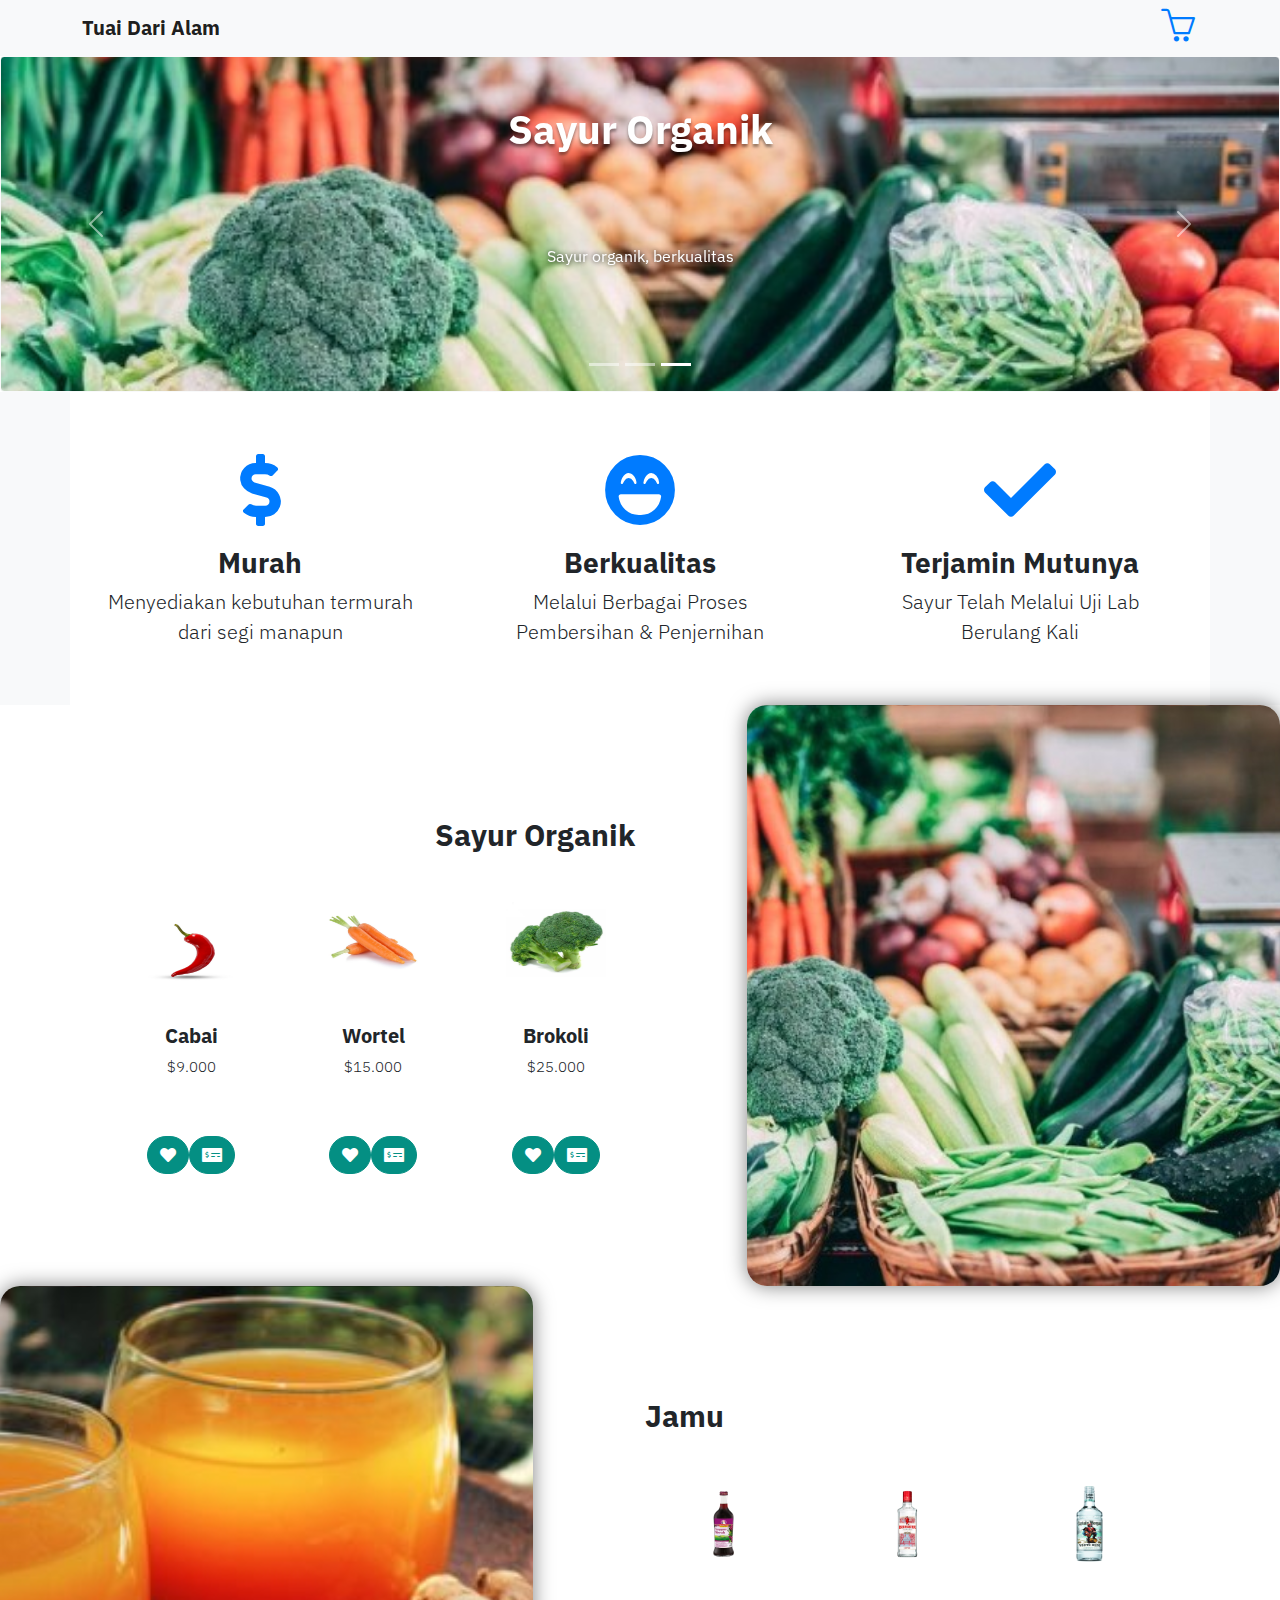
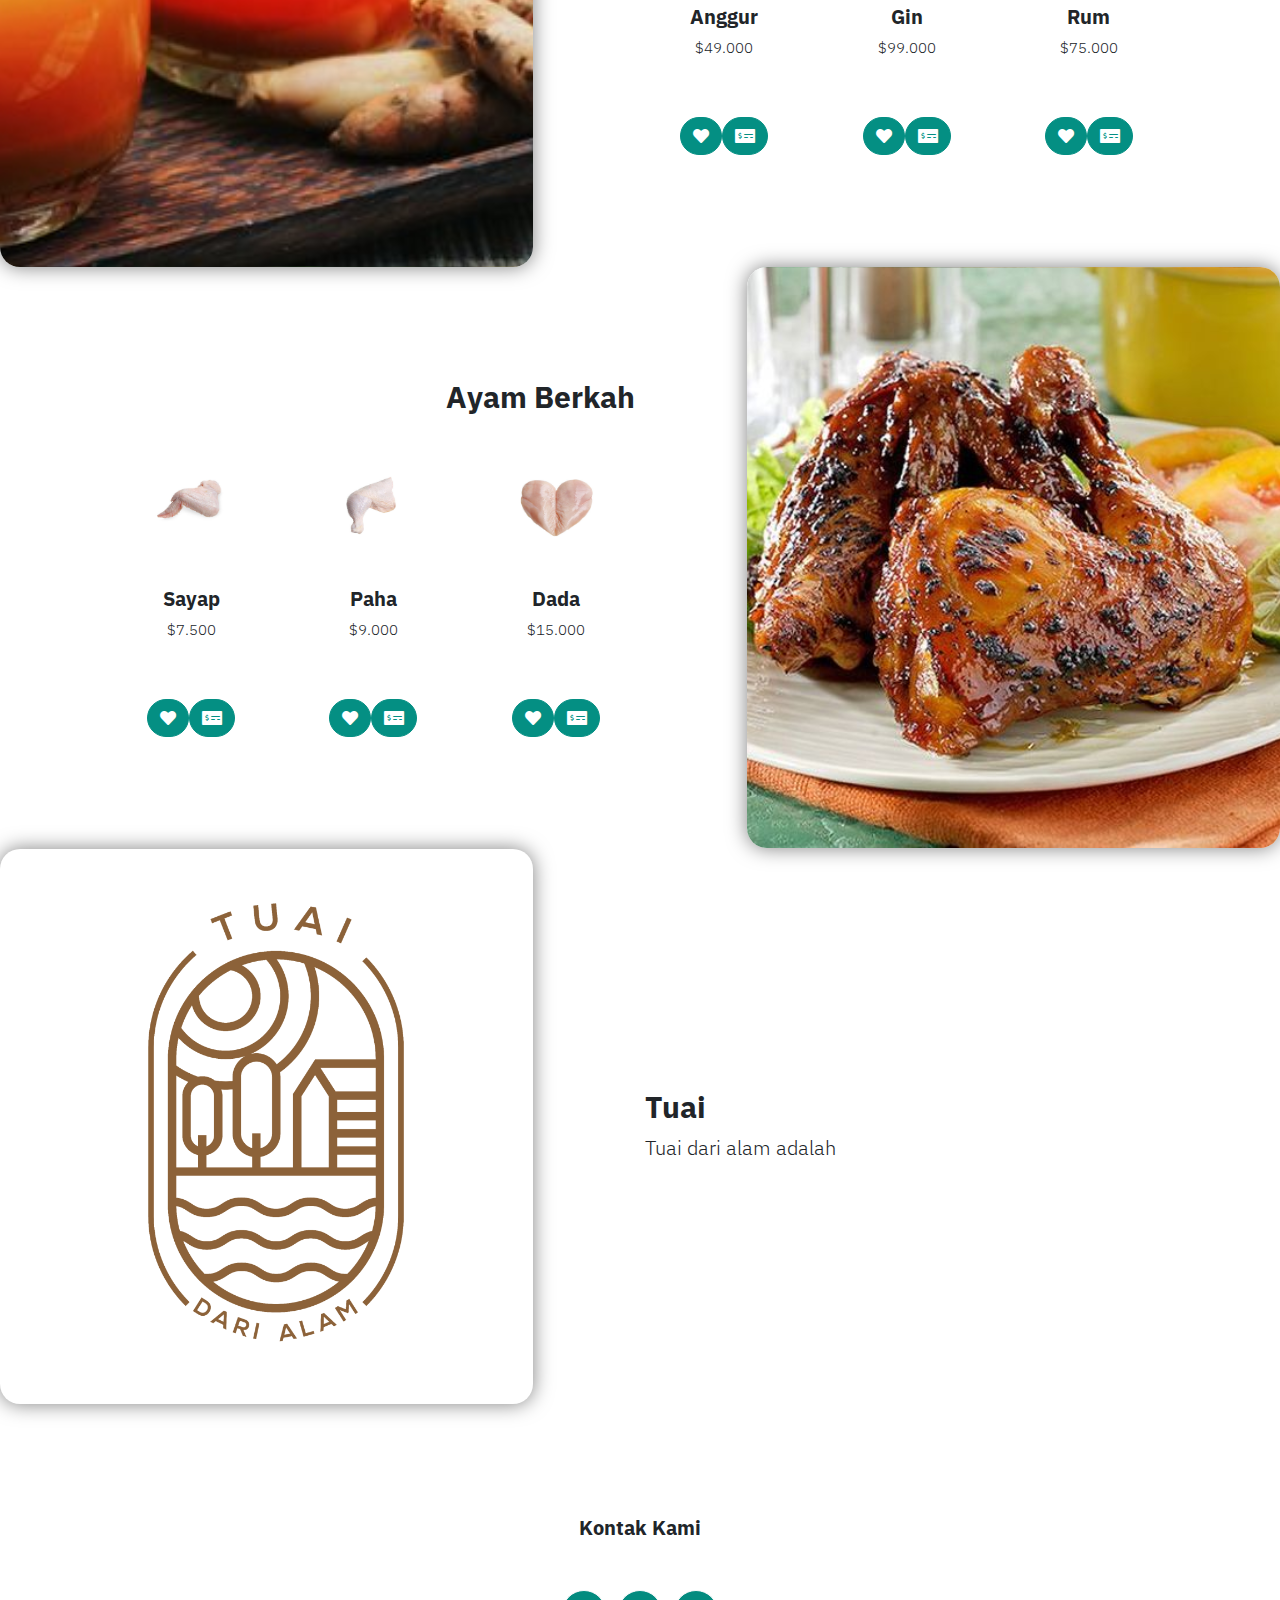
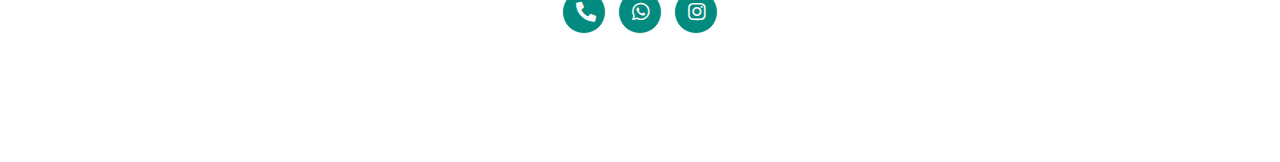
<file: Github/index.html>
<!DOCTYPE html>
<html style="background: #ffffff;">

<head>
    <meta charset="utf-8">
    <meta name="viewport" content="width=device-width, initial-scale=1.0, shrink-to-fit=no">
    <title>Home - Brand</title>
    <link rel="stylesheet" href="assets/bootstrap/css/bootstrap.min.css">
    <link rel="stylesheet" href="https://fonts.googleapis.com/css?family=Lato:300,400,700,300italic,400italic,700italic">
    <link rel="stylesheet" href="https://fonts.googleapis.com/css?family=IBM+Plex+Sans&amp;display=swap">
    <link rel="stylesheet" href="assets/fonts/fontawesome-all.min.css">
    <link rel="stylesheet" href="assets/fonts/simple-line-icons.min.css">
    <link rel="stylesheet" href="assets/css/best-carousel-slide.css">
    <link rel="stylesheet" href="assets/css/Contact-Form-Clean.css">
    <link rel="stylesheet" href="https://cdnjs.cloudflare.com/ajax/libs/animate.css/3.5.2/animate.min.css">
</head>

<body>
    <nav class="navbar navbar-light navbar-expand bg-light navigation-clean">
        <div class="container"><a class="navbar-brand" href="#" style="font-family: 'IBM Plex Sans', sans-serif;font-weight: bold;">Tuai Dari Alam</a><button data-bs-toggle="collapse" class="navbar-toggler" data-bs-target="#navcol-1"></button>
            <div class="collapse navbar-collapse" id="navcol-1"></div><a href="keranjang.html" style="width: 40px;height: 40px;color: rgba(0,123,255,0);text-align: center;"><i class="icon-basket m-auto text-primary" data-bss-hover-animate="pulse" style="width: 34px;height: 34px;font-size: 34px;text-align: justify;"></i></a>
        </div>
    </nav>
    <section class="text-center bg-light features-icons" style="padding: 0px 0px;background: rgb(255,255,255);">
        <section id="carousel">
            <div class="carousel slide" data-bs-ride="carousel" id="carousel-1" style="background: #ffffff;">
                <div class="carousel-inner">
                    <div class="carousel-item">
                        <div class="bg-light border rounded border-light pulse animated hero-nature carousel-hero jumbotron py-5 px-4"><h1 class="hero-title">Sayur Organik</h1><h1 class="hero-title">ㅤ</h1><p class="hero-subtitle" style="text-shadow: 0px 0px 5px rgb(0,0,0);">Melalui Proses Yang Ketat</p><p>ㅤ</p></div>
                    </div>
                    <div class="carousel-item">
                        <div class="bg-light border rounded border-light pulse animated hero-photography carousel-hero jumbotron py-5 px-4"><h1 class="hero-title">Sayur Organik</h1>
<h1 class="hero-title">ㅤ</h1><p class="hero-subtitle" style="text-shadow: 0px 0px 5px rgb(0,0,0);">Menjadikan Produk Kami Yang Terbaik</p><p>ㅤ</p></div>
                    </div>
                    <div class="carousel-item active">
                        <div class="bg-light border rounded border-light pulse animated hero-technology carousel-hero jumbotron py-5 px-4" style="font-family: 'IBM Plex Sans', sans-serif;">
                            <h1 class="hero-title" style="font-family: 'IBM Plex Sans', sans-serif;">Sayur Organik</h1>
                            <h1 class="hero-title">ㅤ</h1><p class="hero-subtitle" style="text-shadow: 0px 0px 5px rgb(0,0,0);">Sayur organik, berkualitas</p><p>ㅤ</p>
                        </div>
                    </div>
                </div>
                <div><a class="carousel-control-prev" href="#carousel-1" role="button" data-bs-slide="prev"><span class="carousel-control-prev-icon"></span><span class="visually-hidden">Previous</span></a><a class="carousel-control-next" href="#carousel-1" role="button" data-bs-slide="next"><span class="carousel-control-next-icon"></span><span class="visually-hidden">Next</span></a></div>
                <ol class="carousel-indicators">
                    <li data-bs-target="#carousel-1" data-bs-slide-to="0"></li>
                    <li data-bs-target="#carousel-1" data-bs-slide-to="1"></li>
                    <li data-bs-target="#carousel-1" data-bs-slide-to="2" class="active"></li>
                </ol>
            </div>
        </section>
        <div class="container" style="background: #ffffff;">
            <div class="row" style="font-family: 'IBM Plex Sans', sans-serif;background: #ffffff;">
                <div class="col-lg-4">
                    <div class="mx-auto features-icons-item mb-5 mb-lg-0 mb-lg-3">
                        <h3 style="font-family: 'IBM Plex Sans', sans-serif;">ㅤ</h3>
                        <div class="d-flex features-icons-icon"><i class="fas fa-dollar-sign m-auto text-primary" data-bss-hover-animate="pulse"></i></div>
                        <h3 style="font-family: 'IBM Plex Sans', sans-serif;">Murah</h3>
                        <p class="lead mb-0">Menyediakan kebutuhan termurah dari segi manapun</p>
                    </div>
                    <h3 style="font-family: 'IBM Plex Sans', sans-serif;">ㅤ</h3>
                </div>
                <div class="col-lg-4">
                    <div class="mx-auto features-icons-item mb-5 mb-lg-0 mb-lg-3">
                        <h3 style="font-family: 'IBM Plex Sans', sans-serif;">ㅤ</h3>
                        <div class="d-flex features-icons-icon"><i class="fas fa-laugh-beam m-auto text-primary" data-bss-hover-animate="pulse"></i></div>
                        <h3 style="font-family: 'IBM Plex Sans', sans-serif;">Berkualitas</h3>
                        <p class="lead mb-0">Melalui Berbagai Proses Pembersihan &amp; Penjernihan</p>
                    </div>
                    <h3 style="font-family: 'IBM Plex Sans', sans-serif;">ㅤ</h3>
                </div>
                <div class="col-lg-4">
                    <div class="mx-auto features-icons-item mb-5 mb-lg-0 mb-lg-3">
                        <h3 style="font-family: 'IBM Plex Sans', sans-serif;">ㅤ</h3>
                        <div class="d-flex features-icons-icon"><i class="fas fa-check m-auto text-primary" data-bss-hover-animate="pulse"></i></div>
                        <h3 style="font-family: 'IBM Plex Sans', sans-serif;">Terjamin Mutunya</h3>
                        <p class="lead mb-0">Sayur Telah Melalui Uji Lab Berulang Kali</p>
                    </div>
                    <h3 style="font-family: 'IBM Plex Sans', sans-serif;">ㅤ</h3>
                </div>
            </div>
        </div>
    </section>
    <section class="showcase">
        <div class="container-fluid p-0">
            <div class="row g-0">
                <div class="col-lg-5 text-white order-lg-2 showcase-img" style="background: url(&quot;assets/img/Sayur/Sayur%20Organik.jpg&quot;) center / cover;border-top-left-radius: 20px;box-shadow: 0px 0px 20px rgba(0,0,0,0.5);border-bottom-right-radius: 20px;border-bottom-left-radius: 20px;border-top-right-radius: 20px;"><span></span></div>
                <div class="col-lg-7 text-center my-auto order-lg-1 showcase-text" style="font-family: 'IBM Plex Sans', sans-serif;background: #ffffff;">
                    <h3 style="font-family: 'IBM Plex Sans', sans-serif;font-size: 30px;text-align: right;">Sayur Organik</h3>
                    <div class="row" style="font-family: 'IBM Plex Sans', sans-serif;">
                        <div class="col-lg-4">
                            <div class="mx-auto features-icons-item mb-5 mb-lg-0 mb-lg-3">
                                <h3>ㅤ</h3><img src="assets/img/Sayur/Chili.jpg" style="width: 100px;height: 80px;">
                                <h3>ㅤ</h3>
                                <h3 style="font-size: 20px;text-align: center;font-family: 'IBM Plex Sans', sans-serif;">Cabai</h3>
                                <p class="lead mb-0" style="font-size: 15px;text-align: center;">$9.000</p>
                            </div>
                            <h3 style="font-family: 'IBM Plex Sans', sans-serif;">ㅤ</h3><button class="btn btn-primary" type="button" style="border-radius: 20px;"><i class="fas fa-heart"></i></button><a class="btn btn-primary" role="button" style="border-radius: 20px;" href="keranjang.html"><i class="fas fa-money-check-alt"></i></a>
                        </div>
                        <div class="col-lg-4">
                            <div class="mx-auto features-icons-item mb-5 mb-lg-0 mb-lg-3">
                                <h3>ㅤ</h3><img src="assets/img/Sayur/Carrot.jpg" style="width: 100px;height: 80px;">
                                <h3>ㅤ</h3>
                                <h3 style="font-size: 20px;text-align: center;font-family: 'IBM Plex Sans', sans-serif;">Wortel</h3>
                                <p class="lead mb-0" style="font-size: 15px;text-align: center;">$15.000</p>
                            </div>
                            <h3 style="font-family: 'IBM Plex Sans', sans-serif;">ㅤ</h3><button class="btn btn-primary" type="button" style="border-radius: 20px;"><i class="fas fa-heart"></i></button><a class="btn btn-primary" role="button" style="border-radius: 20px;" href="keranjang.html"><i class="fas fa-money-check-alt"></i></a>
                        </div>
                        <div class="col-lg-4">
                            <div class="mx-auto features-icons-item mb-5 mb-lg-0 mb-lg-3">
                                <h3>ㅤ</h3><img src="assets/img/Sayur/Broccoli.webp" style="width: 100px;height: 80px;">
                                <h3>ㅤ</h3>
                                <h3 style="font-size: 20px;text-align: center;font-family: 'IBM Plex Sans', sans-serif;">Brokoli</h3>
                                <p class="lead mb-0" style="font-size: 15px;text-align: center;">$25.000</p>
                            </div>
                            <h3 style="font-family: 'IBM Plex Sans', sans-serif;">ㅤ</h3><button class="btn btn-primary" type="button" style="border-radius: 20px;"><i class="fas fa-heart"></i></button><a class="btn btn-primary" role="button" style="border-radius: 20px;" href="keranjang.html"><i class="fas fa-money-check-alt"></i></a>
                        </div>
                    </div>
                </div>
            </div>
            <div class="row g-0">
                <div class="col-lg-5 col-xl-5 text-white showcase-img" style="background: url(&quot;assets/img/Jamu/Jamu.jpg&quot;) center / cover;box-shadow: 0px 0px 20px rgba(0,0,0,0.5);border-radius: 20px;"><span></span></div>
                <div class="col-lg-7 col-xl-7 text-center my-auto order-lg-1 showcase-text" style="font-family: 'IBM Plex Sans', sans-serif;">
                    <h3 style="font-family: 'IBM Plex Sans', sans-serif;font-size: 30px;text-align: left;">Jamu</h3>
                    <div class="row" style="font-family: 'IBM Plex Sans', sans-serif;">
                        <div class="col-lg-4">
                            <div class="mx-auto features-icons-item mb-5 mb-lg-0 mb-lg-3">
                                <h3>ㅤ</h3><img src="assets/img/Jamu/AOT.jpg" style="width: 100px;height: 80px;">
                                <h3>ㅤ</h3>
                                <h3 style="font-size: 20px;text-align: center;font-family: 'IBM Plex Sans', sans-serif;">Anggur</h3>
                                <p class="lead mb-0" style="font-size: 15px;text-align: center;">$49.000</p>
                            </div>
                            <h3 style="font-family: 'IBM Plex Sans', sans-serif;">ㅤ</h3><button class="btn btn-primary" type="button" style="border-radius: 20px;"><i class="fas fa-heart"></i></button><a class="btn btn-primary" role="button" style="border-radius: 20px;" href="keranjang.html"><i class="fas fa-money-check-alt"></i></a>
                        </div>
                        <div class="col-lg-4">
                            <div class="mx-auto features-icons-item mb-5 mb-lg-0 mb-lg-3">
                                <h3>ㅤ</h3><img src="assets/img/Jamu/Gin.jpg" style="width: 100px;height: 80px;">
                                <h3>ㅤ</h3>
                                <h3 style="font-size: 20px;text-align: center;font-family: 'IBM Plex Sans', sans-serif;">Gin</h3>
                                <p class="lead mb-0" style="font-size: 15px;text-align: center;">$99.000</p>
                            </div>
                            <h3 style="font-family: 'IBM Plex Sans', sans-serif;">ㅤ</h3><button class="btn btn-primary" type="button" style="border-radius: 20px;"><i class="fas fa-heart"></i></button><a class="btn btn-primary" role="button" style="border-radius: 20px;" href="keranjang.html"><i class="fas fa-money-check-alt"></i></a>
                        </div>
                        <div class="col-lg-4">
                            <div class="mx-auto features-icons-item mb-5 mb-lg-0 mb-lg-3">
                                <h3>ㅤ</h3><img src="assets/img/Jamu/Rum.jpg" style="width: 100px;height: 80px;">
                                <h3>ㅤ</h3>
                                <h3 style="font-size: 20px;text-align: center;font-family: 'IBM Plex Sans', sans-serif;">Rum</h3>
                                <p class="lead mb-0" style="font-size: 15px;text-align: center;">$75.000</p>
                            </div>
                            <h3 style="font-family: 'IBM Plex Sans', sans-serif;">ㅤ</h3><button class="btn btn-primary" type="button" style="border-radius: 20px;"><i class="fas fa-heart"></i></button><a class="btn btn-primary" role="button" style="border-radius: 20px;" href="keranjang.html"><i class="fas fa-money-check-alt"></i></a>
                        </div>
                    </div>
                </div>
            </div>
            <div class="row g-0">
                <div class="col-lg-5 col-xl-5 text-white order-lg-2 showcase-img" style="background: url(&quot;assets/img/Ayam/Ayam%20Bakar.jpg&quot;) center / cover;border-radius: 20px;border-bottom-left-radius: 20px;box-shadow: 0px 0px 20px 0px rgba(0,0,0,0.5);filter: blur(0px) sepia(0%);transform: perspective(0px);border-top-right-radius: 20px;"><span></span></div>
                <div class="col-lg-7 col-xl-7 my-auto order-lg-1 showcase-text" style="text-align: center;font-family: 'IBM Plex Sans', sans-serif;">
                    <h3 style="font-family: 'IBM Plex Sans', sans-serif;font-size: 30px;text-align: right;">Ayam Berkah</h3>
                    <div class="row" style="font-family: 'IBM Plex Sans', sans-serif;">
                        <div class="col-lg-4">
                            <div class="mx-auto features-icons-item mb-5 mb-lg-0 mb-lg-3">
                                <h3>ㅤ</h3><img src="assets/img/Ayam/Ayam-Dada.jpg" style="height: 80px;width: 100px;">
                                <h3>ㅤ</h3>
                                <h3 style="font-size: 20px;text-align: center;font-family: 'IBM Plex Sans', sans-serif;">Sayap</h3>
                                <p class="lead mb-0" style="font-size: 15px;text-align: center;">$7.500</p>
                            </div>
                            <h3 style="font-family: 'IBM Plex Sans', sans-serif;">ㅤ</h3><button class="btn btn-primary" type="button" style="border-radius: 20px;"><i class="fas fa-heart"></i></button><a class="btn btn-primary" role="button" style="border-radius: 20px;" href="keranjang.html"><i class="fas fa-money-check-alt"></i></a>
                        </div>
                        <div class="col-lg-4">
                            <div class="mx-auto features-icons-item mb-5 mb-lg-0 mb-lg-3">
                                <h3>ㅤ</h3><img src="assets/img/Ayam/Ayam-Paha.jpg" style="height: 80px;width: 100px;">
                                <h3>ㅤ</h3>
                                <h3 style="font-size: 20px;text-align: center;font-family: 'IBM Plex Sans', sans-serif;">Paha</h3>
                                <p class="lead mb-0" style="font-size: 15px;text-align: center;">$9.000</p>
                            </div>
                            <h3 style="font-family: 'IBM Plex Sans', sans-serif;">ㅤ</h3><button class="btn btn-primary" type="button" style="border-radius: 20px;"><i class="fas fa-heart"></i></button><a class="btn btn-primary" role="button" style="border-radius: 20px;" href="keranjang.html"><i class="fas fa-money-check-alt"></i></a>
                        </div>
                        <div class="col-lg-4">
                            <div class="mx-auto features-icons-item mb-5 mb-lg-0 mb-lg-3">
                                <h3>ㅤ</h3><img src="assets/img/Ayam/Ayam-Sayap.jpg" style="height: 80px;width: 100px;">
                                <h3>ㅤ</h3>
                                <h3 style="font-size: 20px;text-align: center;font-family: 'IBM Plex Sans', sans-serif;">Dada</h3>
                                <p class="lead mb-0" style="font-size: 15px;text-align: center;">$15.000</p>
                            </div>
                            <h3 style="font-family: 'IBM Plex Sans', sans-serif;">ㅤ</h3><button class="btn btn-primary" type="button" style="border-radius: 20px;"><i class="fas fa-heart"></i></button><a class="btn btn-primary" role="button" style="border-radius: 20px;" href="keranjang.html"><i class="fas fa-money-check-alt"></i></a>
                        </div>
                    </div>
                </div>
            </div>
            <div class="row g-0">
                <div class="col-lg-5 col-xl-5 text-white showcase-img" style="box-shadow: 0px 0px 20px rgba(0,0,0,0.5);border-radius: 20px;text-align: center;background: rgba(255,255,255,0);"><span></span><img src="assets/img/Tuai%20dari%20Alam-01.png" style="width: 350px;"></div>
                <div class="col-lg-7 col-xl-7 text-center my-auto order-lg-1 showcase-text" style="font-family: 'IBM Plex Sans', sans-serif;">
                    <h3 style="font-family: 'IBM Plex Sans', sans-serif;font-size: 30px;text-align: left;">Tuai</h3>
                    <p class="lead mb-0" style="text-align: left;">Tuai dari alam adalah</p>
                </div>
            </div>
        </div>
        <div class="container-fluid p-0">
            <div class="row g-0">
                <div class="col-lg-12 text-center my-auto order-lg-1 showcase-text" style="font-family: 'IBM Plex Sans', sans-serif;">
                    <h3 style="font-size: 20px;text-align: center;font-family: 'IBM Plex Sans', sans-serif;">Kontak Kami</h3>
                    <h3>ㅤ</h3>
                    <ul class="list-inline">
                        <li class="list-inline-item"><a class="btn btn-outline-light text-center btn-social rounded-circle" role="button" href="tel:+62" style="background: rgb(3,139,127);height: 44px;width: 44px;font-size: 20px;"><i class="fas fa-phone-alt fa-fw" style="width: 17px;height: 17px;"></i></a></li>
                        <li class="list-inline-item"><a class="btn btn-outline-light text-center btn-social rounded-circle" role="button" href="https:www.wa.me/+62" style="background: rgb(3,139,127);width: 44px;height: 44px;font-size: 20px;"><i class="fab fa-whatsapp fa-fw" style="width: 17px;height: 17px;"></i></a></li>
                        <li class="list-inline-item"><a class="btn btn-outline-light text-center btn-social rounded-circle" role="button" href="https:www.instagram.com/username" style="background: rgb(3,139,127);width: 44px;height: 44px;font-size: 20px;"><i class="fab fa-instagram fa-fw" style="width: 17px;height: 17px;"></i></a></li>
                    </ul>
                </div>
            </div>
        </div>
    </section>
    <script src="assets/bootstrap/js/bootstrap.min.js"></script>
    <script src="assets/js/bs-init.js"></script>
</body>

</html>
</file>
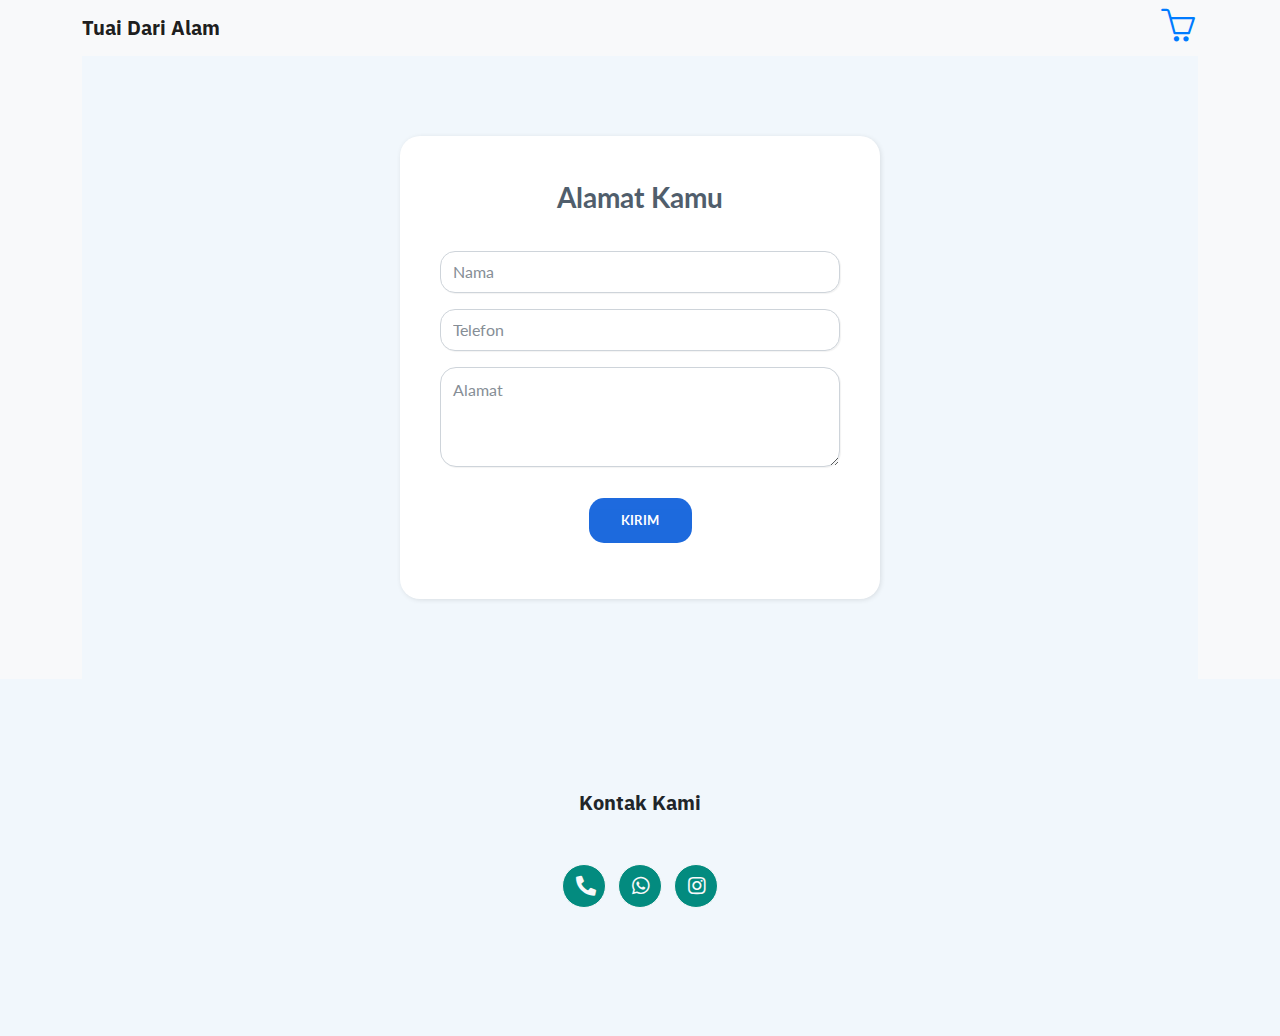
<file: Github/alamat.html>
<!DOCTYPE html>
<html style="background: #ffffff;">

<head>
    <meta charset="utf-8">
    <meta name="viewport" content="width=device-width, initial-scale=1.0, shrink-to-fit=no">
    <title>Home - Brand</title>
    <link rel="stylesheet" href="assets/bootstrap/css/bootstrap.min.css">
    <link rel="stylesheet" href="https://fonts.googleapis.com/css?family=Lato:300,400,700,300italic,400italic,700italic">
    <link rel="stylesheet" href="https://fonts.googleapis.com/css?family=IBM+Plex+Sans&amp;display=swap">
    <link rel="stylesheet" href="assets/fonts/fontawesome-all.min.css">
    <link rel="stylesheet" href="assets/fonts/simple-line-icons.min.css">
    <link rel="stylesheet" href="assets/css/best-carousel-slide.css">
    <link rel="stylesheet" href="assets/css/Contact-Form-Clean.css">
    <link rel="stylesheet" href="https://cdnjs.cloudflare.com/ajax/libs/animate.css/3.5.2/animate.min.css">
</head>

<body>
    <nav class="navbar navbar-light navbar-expand bg-light navigation-clean">
        <div class="container"><a class="navbar-brand" href="#" style="font-family: 'IBM Plex Sans', sans-serif;font-weight: bold;">Tuai Dari Alam</a><button data-bs-toggle="collapse" class="navbar-toggler" data-bs-target="#navcol-1"></button>
            <div class="collapse navbar-collapse" id="navcol-1"></div><a href="keranjang.html" style="width: 40px;height: 40px;color: rgba(0,123,255,0);text-align: center;"><i class="icon-basket m-auto text-primary" data-bss-hover-animate="pulse" style="width: 34px;height: 34px;font-size: 34px;text-align: justify;"></i></a>
        </div>
    </nav>
    <section class="text-center bg-light features-icons" style="padding: 0px 0px;background: rgb(255,255,255);">
        <section id="carousel"></section>
        <div class="container">
            <div class="row">
                <div class="col-md-12">
                    <section class="contact-clean">
                        <form method="post" style="border-radius: 20px;">
                            <h2 class="text-center">Alamat Kamu</h2><div class="mb-3"><input type="text" class="form-control" name="name" placeholder="Nama" style="border-radius: 15px;"/></div><div class="mb-3"><input type="number" class="form-control" name="telephone" placeholder="Telefon" style="border-radius: 15px;"/></div>
                            <div class="mb-3"><textarea class="form-control" name="text" placeholder="Alamat" rows="14" style="border-radius: 16px;"></textarea></div>
                            <div class="mb-3"><button class="btn btn-primary" type="submit" style="border-radius: 15px;">Kirim</button></div>
                        </form>
                    </section>
                </div>
            </div>
        </div>
    </section>
    <section class="showcase">
        <div class="container-fluid p-0">
            <div class="row g-0">
                <div class="col-lg-12 text-center my-auto order-lg-1 showcase-text" style="font-family: 'IBM Plex Sans', sans-serif;background: #f1f7fc;">
                    <h3 style="font-size: 20px;text-align: center;font-family: 'IBM Plex Sans', sans-serif;">Kontak Kami</h3>
                    <h3>ㅤ</h3>
                    <ul class="list-inline">
                        <li class="list-inline-item"><a class="btn btn-outline-light text-center btn-social rounded-circle" role="button" href="tel:+62" style="background: rgb(3,139,127);height: 44px;width: 44px;font-size: 20px;"><i class="fas fa-phone-alt fa-fw" style="width: 17px;height: 17px;"></i></a></li>
                        <li class="list-inline-item"><a class="btn btn-outline-light text-center btn-social rounded-circle" role="button" href="https:www.wa.me/+62" style="background: rgb(3,139,127);width: 44px;height: 44px;font-size: 20px;"><i class="fab fa-whatsapp fa-fw" style="width: 17px;height: 17px;"></i></a></li>
                        <li class="list-inline-item"><a class="btn btn-outline-light text-center btn-social rounded-circle" role="button" href="https:www.instagram.com/username" style="background: rgb(3,139,127);width: 44px;height: 44px;font-size: 20px;"><i class="fab fa-instagram fa-fw" style="width: 17px;height: 17px;"></i></a></li>
                    </ul>
                </div>
            </div>
        </div>
    </section>
    <script src="assets/bootstrap/js/bootstrap.min.js"></script>
    <script src="assets/js/bs-init.js"></script>
</body>

</html>
</file>
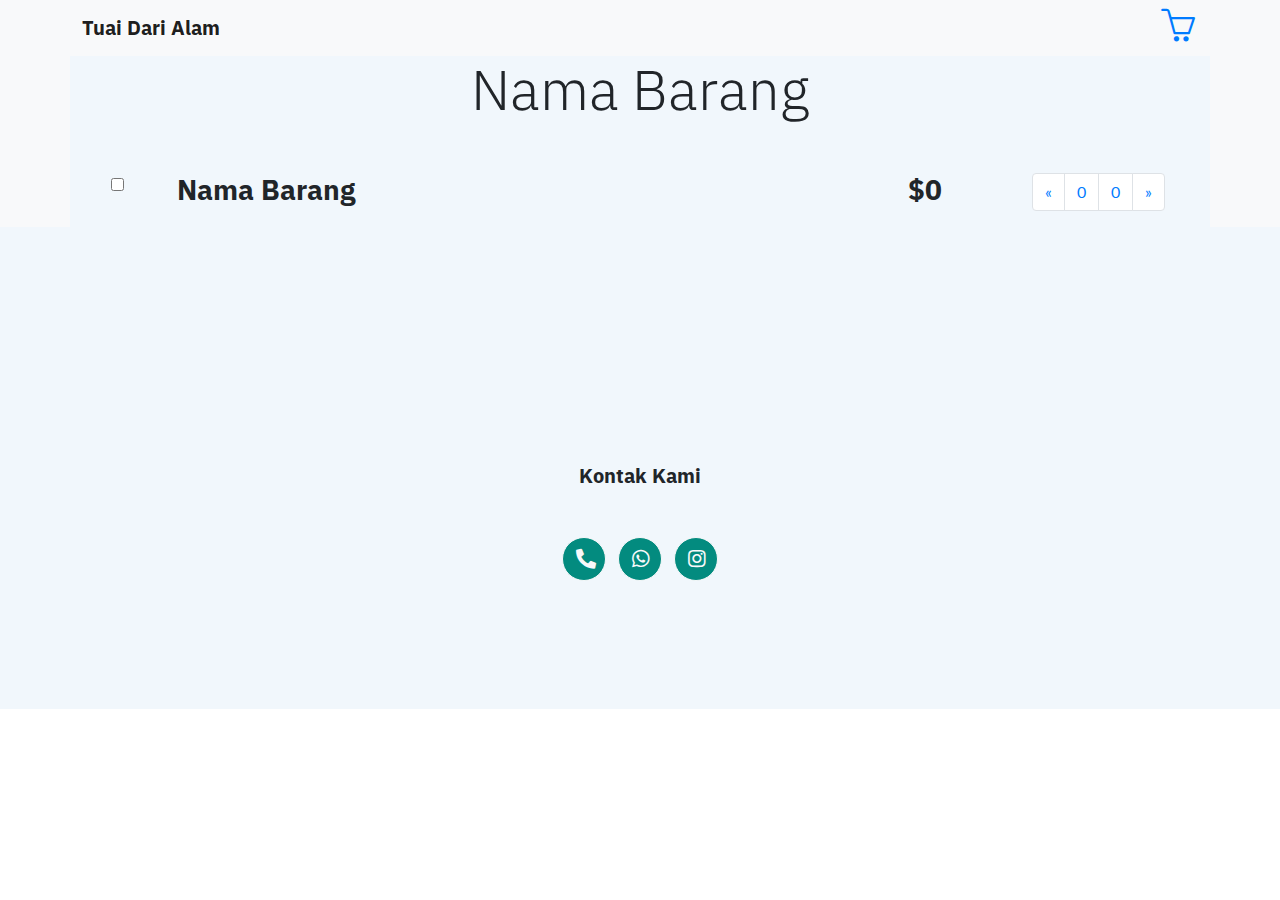
<file: Github/keranjang.html>
<!DOCTYPE html>
<html style="background: #ffffff;">

<head>
    <meta charset="utf-8">
    <meta name="viewport" content="width=device-width, initial-scale=1.0, shrink-to-fit=no">
    <title>Home - Brand</title>
    <link rel="stylesheet" href="assets/bootstrap/css/bootstrap.min.css">
    <link rel="stylesheet" href="https://fonts.googleapis.com/css?family=Lato:300,400,700,300italic,400italic,700italic">
    <link rel="stylesheet" href="https://fonts.googleapis.com/css?family=IBM+Plex+Sans&amp;display=swap">
    <link rel="stylesheet" href="assets/fonts/fontawesome-all.min.css">
    <link rel="stylesheet" href="assets/fonts/simple-line-icons.min.css">
    <link rel="stylesheet" href="assets/css/best-carousel-slide.css">
    <link rel="stylesheet" href="assets/css/Contact-Form-Clean.css">
    <link rel="stylesheet" href="https://cdnjs.cloudflare.com/ajax/libs/animate.css/3.5.2/animate.min.css">
</head>

<body>
    <nav class="navbar navbar-light navbar-expand bg-light navigation-clean">
        <div class="container"><a class="navbar-brand" href="#" style="font-family: 'IBM Plex Sans', sans-serif;font-weight: bold;">Tuai Dari Alam</a><button data-bs-toggle="collapse" class="navbar-toggler" data-bs-target="#navcol-1"></button>
            <div class="collapse navbar-collapse" id="navcol-1"></div><a href="keranjang.html" style="width: 40px;height: 40px;color: rgba(0,123,255,0);text-align: center;"><i class="icon-basket m-auto text-primary" data-bss-hover-animate="pulse" style="width: 34px;height: 34px;font-size: 34px;text-align: justify;"></i></a>
        </div>
    </nav>
    <section class="text-center bg-light features-icons" style="padding: 0px 0px;background: rgb(255,255,255);">
        <section id="carousel"></section>
        <div class="container" style="background: #f1f7fc;">
            <div class="row">
                <div class="col">
                    <h3 class="display-4 text-center" style="font-family: 'IBM Plex Sans', sans-serif;">Nama Barang</h3>
                </div>
            </div>
            <div class="row">
                <div class="col-md-3 col-lg-1">
                    <h3 style="font-family: 'IBM Plex Sans', sans-serif;">ㅤ</h3><input type="checkbox">
                </div>
                <div class="col-md-3 col-lg-7">
                    <h3 style="font-family: 'IBM Plex Sans', sans-serif;">ㅤ</h3>
                    <h3 class="text-start" style="font-family: 'IBM Plex Sans', sans-serif;">Nama Barang</h3>
                </div>
                <div class="col-md-3 col-lg-2">
                    <h3 style="font-family: 'IBM Plex Sans', sans-serif;">ㅤ</h3>
                    <h3 style="font-family: 'IBM Plex Sans', sans-serif;">$0</h3>
                </div>
                <div class="col-md-3 col-lg-2">
                    <h3 style="font-family: 'IBM Plex Sans', sans-serif;">ㅤ</h3>
                    <nav>
                        <ul class="pagination">
                            <li class="page-item"><a class="page-link" href="#" aria-label="Previous"><span aria-hidden="true">«</span></a></li>
                            <li class="page-item"><a class="page-link" href="#">0</a></li>
                            <li class="page-item"><a class="page-link" href="#">0</a></li>
                            <li class="page-item"><a class="page-link" href="#" aria-label="Next"><span aria-hidden="true">»</span></a></li>
                        </ul>
                    </nav>
                </div>
            </div>
        </div>
    </section>
    <section class="showcase">
        <div class="container-fluid p-0">
            <div class="row g-0">
                <div class="col-lg-12 text-center my-auto order-lg-1 showcase-text" style="font-family: 'IBM Plex Sans', sans-serif;background: #f1f7fc;">
                    <h3>ㅤ</h3>
                    <h3>ㅤ</h3>
                    <h3>ㅤ</h3>
                    <h3 style="font-size: 20px;text-align: center;font-family: 'IBM Plex Sans', sans-serif;">Kontak Kami</h3>
                    <h3>ㅤ</h3>
                    <ul class="list-inline">
                        <li class="list-inline-item"><a class="btn btn-outline-light text-center btn-social rounded-circle" role="button" href="tel:+62" style="background: rgb(3,139,127);height: 44px;width: 44px;font-size: 20px;"><i class="fas fa-phone-alt fa-fw" style="width: 17px;height: 17px;"></i></a></li>
                        <li class="list-inline-item"><a class="btn btn-outline-light text-center btn-social rounded-circle" role="button" href="https:www.wa.me/+62" style="background: rgb(3,139,127);width: 44px;height: 44px;font-size: 20px;"><i class="fab fa-whatsapp fa-fw" style="width: 17px;height: 17px;"></i></a></li>
                        <li class="list-inline-item"><a class="btn btn-outline-light text-center btn-social rounded-circle" role="button" href="https:www.instagram.com/username" style="background: rgb(3,139,127);width: 44px;height: 44px;font-size: 20px;"><i class="fab fa-instagram fa-fw" style="width: 17px;height: 17px;"></i></a></li>
                    </ul>
                </div>
            </div>
        </div>
    </section>
    <script src="assets/bootstrap/js/bootstrap.min.js"></script>
    <script src="assets/js/bs-init.js"></script>
</body>

</html>
</file>
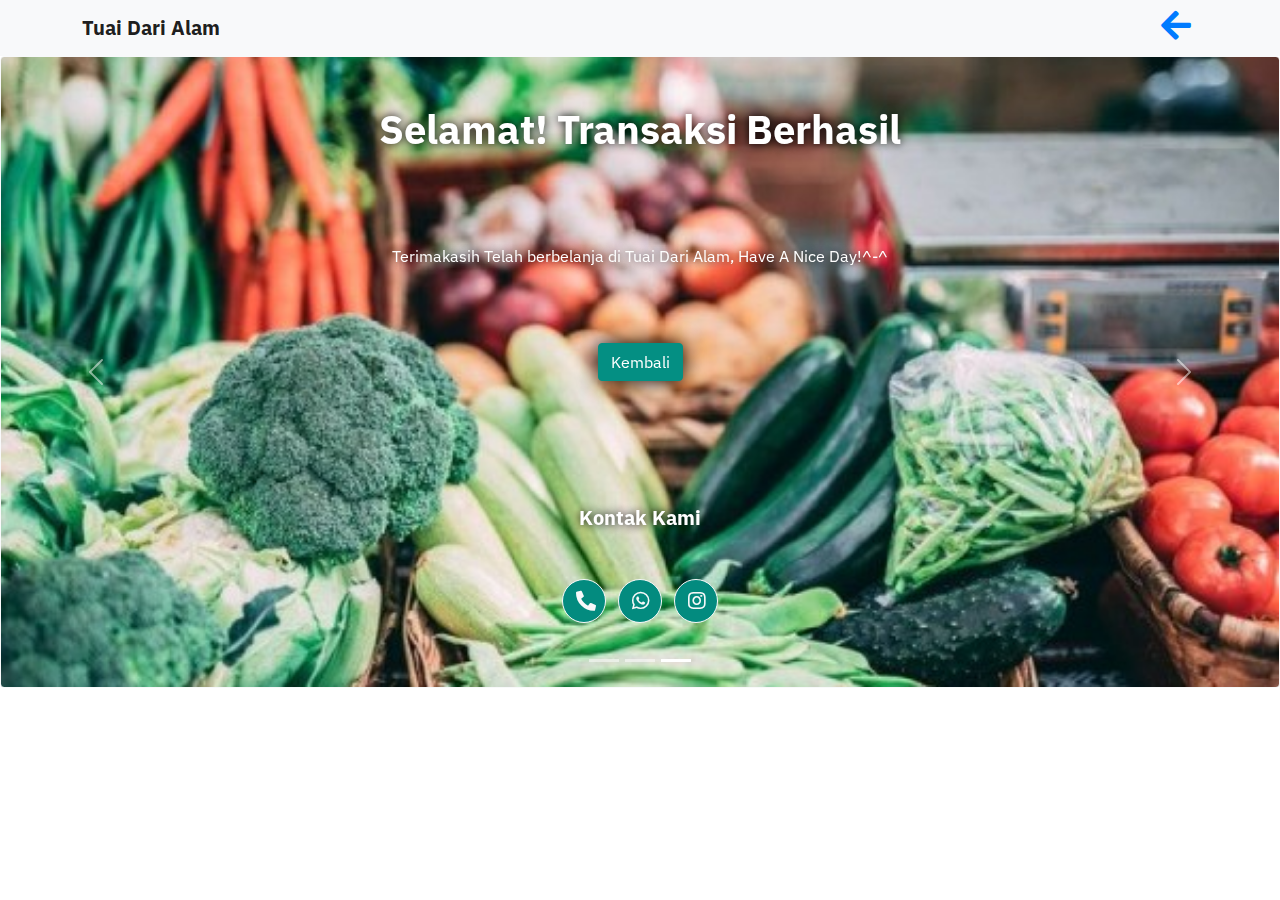
<file: Github/transaksi.html>
<!DOCTYPE html>
<html style="background: #ffffff;">

<head>
    <meta charset="utf-8">
    <meta name="viewport" content="width=device-width, initial-scale=1.0, shrink-to-fit=no">
    <title>Home - Brand</title>
    <link rel="stylesheet" href="assets/bootstrap/css/bootstrap.min.css">
    <link rel="stylesheet" href="https://fonts.googleapis.com/css?family=Lato:300,400,700,300italic,400italic,700italic">
    <link rel="stylesheet" href="https://fonts.googleapis.com/css?family=IBM+Plex+Sans&amp;display=swap">
    <link rel="stylesheet" href="assets/fonts/fontawesome-all.min.css">
    <link rel="stylesheet" href="assets/fonts/simple-line-icons.min.css">
    <link rel="stylesheet" href="assets/css/best-carousel-slide.css">
    <link rel="stylesheet" href="assets/css/Contact-Form-Clean.css">
    <link rel="stylesheet" href="https://cdnjs.cloudflare.com/ajax/libs/animate.css/3.5.2/animate.min.css">
</head>

<body>
    <nav class="navbar navbar-light navbar-expand bg-light navigation-clean">
        <div class="container"><a class="navbar-brand" href="#" style="font-family: 'IBM Plex Sans', sans-serif;font-weight: bold;">Tuai Dari Alam</a><button data-bs-toggle="collapse" class="navbar-toggler" data-bs-target="#navcol-1"></button>
            <div class="collapse navbar-collapse" id="navcol-1"></div><a href="index.html" style="width: 40px;height: 40px;color: rgba(0,123,255,0);text-align: center;"><i class="fas fa-arrow-left m-auto text-primary" data-bss-hover-animate="pulse" style="width: 34px;height: 34px;font-size: 34px;text-align: justify;"></i></a>
        </div>
    </nav>
    <section class="text-center bg-light features-icons" style="padding: 0px 0px;background: rgb(255,255,255);">
        <section id="carousel">
            <div class="carousel slide" data-bs-ride="carousel" id="carousel-1" style="background: #ffffff;">
                <div class="carousel-inner">
                    <div class="carousel-item"><div class="bg-light border rounded border-light hero-nature carousel-hero jumbotron py-5 px-4" style="font-family: 'IBM Plex Sans', sans-serif;">
    <h1 class="hero-title" style="font-family: 'IBM Plex Sans', sans-serif;text-shadow: 0px 0px 10px rgb(0,0,0);">Selamat! Transaksi Berhasil</h1>
    <h1 class="hero-title">ㅤ</h1>
    <p class="hero-subtitle" style="text-shadow: 0px 0px 10px rgb(0,0,0);">Terimakasih Telah berbelanja di Tuai Dari Alam, Have A Nice Day!^-^</p>
    <p>ㅤ</p><a class="btn btn-primary" role="button" style="box-shadow: 0px 0px 20px rgb(0,0,0);" href="index.html">Kembali</a>
    <h3 class="text-start">ㅤ</h3>
    <h3 class="text-start">ㅤ</h3>
    <h3 class="text-start">ㅤ</h3>
    <h3 style="font-size: 20px;text-align: center;font-family: 'IBM Plex Sans', sans-serif;text-shadow: 0px 0px 10px rgb(0,0,0);">Kontak Kami</h3>
    <h3 class="text-start">ㅤ</h3>
    <ul class="list-inline">
        <li class="list-inline-item"><a class="btn btn-outline-light text-center btn-social rounded-circle" role="button" href="tel:+62" style="background: rgb(3,139,127);height: 44px;width: 44px;font-size: 20px;"><i class="fas fa-phone-alt fa-fw" style="width: 17px;height: 17px;"></i></a></li>
        <li class="list-inline-item"><a class="btn btn-outline-light text-center btn-social rounded-circle" role="button" href="https:www.wa.me/+62" style="background: rgb(3,139,127);width: 44px;height: 44px;font-size: 20px;"><i class="fab fa-whatsapp fa-fw" style="width: 17px;height: 17px;"></i></a></li>
        <li class="list-inline-item"><a class="btn btn-outline-light text-center btn-social rounded-circle" role="button" href="https:www.instagram.com/nandaputri.jr" style="background: rgb(3,139,127);width: 44px;height: 44px;font-size: 20px;"><i class="fab fa-instagram fa-fw" style="width: 17px;height: 17px;"></i></a></li>
    </ul>
</div></div>
                    <div class="carousel-item"><div class="bg-light border rounded border-light hero-photography carousel-hero jumbotron py-5 px-4" style="font-family: 'IBM Plex Sans', sans-serif;">
    <h1 class="hero-title" style="font-family: 'IBM Plex Sans', sans-serif;text-shadow: 0px 0px 10px rgb(0,0,0);">Selamat! Transaksi Berhasil</h1>
    <h1 class="hero-title">ㅤ</h1>
    <p class="hero-subtitle" style="text-shadow: 0px 0px 10px rgb(0,0,0);">Terimakasih Telah berbelanja di Tuai Dari Alam, Have A Nice Day!^-^</p>
    <p>ㅤ</p><a class="btn btn-primary" role="button" style="box-shadow: 0px 0px 20px rgb(0,0,0);" href="index.html">Kembali</a>
    <h3 class="text-start">ㅤ</h3>
    <h3 class="text-start">ㅤ</h3>
    <h3 class="text-start">ㅤ</h3>
    <h3 style="font-size: 20px;text-align: center;font-family: 'IBM Plex Sans', sans-serif;text-shadow: 0px 0px 10px rgb(0,0,0);">Kontak Kami</h3>
    <h3 class="text-start">ㅤ</h3>
    <ul class="list-inline">
        <li class="list-inline-item"><a class="btn btn-outline-light text-center btn-social rounded-circle" role="button" href="tel:+62" style="background: rgb(3,139,127);height: 44px;width: 44px;font-size: 20px;"><i class="fas fa-phone-alt fa-fw" style="width: 17px;height: 17px;"></i></a></li>
        <li class="list-inline-item"><a class="btn btn-outline-light text-center btn-social rounded-circle" role="button" href="https:www.wa.me/+62" style="background: rgb(3,139,127);width: 44px;height: 44px;font-size: 20px;"><i class="fab fa-whatsapp fa-fw" style="width: 17px;height: 17px;"></i></a></li>
        <li class="list-inline-item"><a class="btn btn-outline-light text-center btn-social rounded-circle" role="button" href="https:www.instagram.com/nandaputri.jr" style="background: rgb(3,139,127);width: 44px;height: 44px;font-size: 20px;"><i class="fab fa-instagram fa-fw" style="width: 17px;height: 17px;"></i></a></li>
    </ul>
</div></div>
                    <div class="carousel-item active"><div class="bg-light border rounded border-light hero-technology carousel-hero jumbotron py-5 px-4" style="font-family: 'IBM Plex Sans', sans-serif;">
    <h1 class="hero-title" style="font-family: 'IBM Plex Sans', sans-serif;text-shadow: 0px 0px 10px rgb(0,0,0);">Selamat! Transaksi Berhasil</h1>
    <h1 class="hero-title">ㅤ</h1>
    <p class="hero-subtitle" style="text-shadow: 0px 0px 10px rgb(0,0,0);">Terimakasih Telah berbelanja di Tuai Dari Alam, Have A Nice Day!^-^</p>
    <p>ㅤ</p><a class="btn btn-primary" role="button" style="box-shadow: 0px 0px 20px rgb(0,0,0);" href="index.html">Kembali</a>
    <h3 class="text-start">ㅤ</h3>
    <h3 class="text-start">ㅤ</h3>
    <h3 class="text-start">ㅤ</h3>
    <h3 style="font-size: 20px;text-align: center;font-family: 'IBM Plex Sans', sans-serif;text-shadow: 0px 0px 10px rgb(0,0,0);">Kontak Kami</h3>
    <h3 class="text-start">ㅤ</h3>
    <ul class="list-inline">
        <li class="list-inline-item"><a class="btn btn-outline-light text-center btn-social rounded-circle" role="button" href="tel:+62" style="background: rgb(3,139,127);height: 44px;width: 44px;font-size: 20px;"><i class="fas fa-phone-alt fa-fw" style="width: 17px;height: 17px;"></i></a></li>
        <li class="list-inline-item"><a class="btn btn-outline-light text-center btn-social rounded-circle" role="button" href="https:www.wa.me/+62" style="background: rgb(3,139,127);width: 44px;height: 44px;font-size: 20px;"><i class="fab fa-whatsapp fa-fw" style="width: 17px;height: 17px;"></i></a></li>
        <li class="list-inline-item"><a class="btn btn-outline-light text-center btn-social rounded-circle" role="button" href="https:www.instagram.com/username" style="background: rgb(3,139,127);width: 44px;height: 44px;font-size: 20px;"><i class="fab fa-instagram fa-fw" style="width: 17px;height: 17px;"></i></a></li>
    </ul>
</div></div>
                </div>
                <div><a class="carousel-control-prev" href="#carousel-1" role="button" data-bs-slide="prev"><span class="carousel-control-prev-icon"></span><span class="visually-hidden">Previous</span></a><a class="carousel-control-next" href="#carousel-1" role="button" data-bs-slide="next"><span class="carousel-control-next-icon"></span><span class="visually-hidden">Next</span></a></div>
                <ol class="carousel-indicators">
                    <li data-bs-target="#carousel-1" data-bs-slide-to="0"></li>
                    <li data-bs-target="#carousel-1" data-bs-slide-to="1"></li>
                    <li data-bs-target="#carousel-1" data-bs-slide-to="2" class="active"></li>
                </ol>
            </div>
        </section>
    </section>
    <section class="showcase"></section>
    <script src="assets/bootstrap/js/bootstrap.min.js"></script>
    <script src="assets/js/bs-init.js"></script>
</body>

</html>
</file>
<file: Github/assets/css/best-carousel-slide.css>
div.jumbotron.carousel-hero {
  color: #fff;
  text-align: center;
  background-size: cover;
  background-position: center;
  padding-top: 100px;
  padding-bottom: 100px;
  margin-bottom: 0;
}

div.jumbotron.hero-nature {
  background-image: url('../../assets/img/Sayur/bg-sayur1.jpg');
}

div.jumbotron.hero-photography {
  background-image: url('../../assets/img/Sayur/bg-sayur2.jpg');
}

div.jumbotron.hero-technology {
  background-image: url('../../assets/img/Sayur/Sayur%20Organik.jpg');
}

h1.hero-title, h2.hero-title, h3.hero-title {
  text-shadow: 0 3px 3px rgba(0,0,0,0.4);
  color: #fff;
}

p.hero-subtitle {
  max-width: 600px;
  margin: 25px auto;
  padding: 10px 15px;
  color: #fff;
}

.plat {
  border-radius: 0px;
}

.btn-primary.focus, .btn-primary:focus {
  box-shadow: 0 0 0 0 #048f83!important;
}

.btn-primary:hover {
  color: #fff;
  background-color: #016090;
  border-color: #016090;
}

.btn.btn-primary {
  background-color: #048f83!important;
  border-color: #048f83!important;
}

.btn-primary.focus, .btn-primary:focus {
  box-shadow: 0 0 0 .2rem rgba(0,123,255,.5);
}

* {
  /*box-sizing: inherit;*/
}

*:before, *:after {
  /*box-sizing: inherit;*/
}

span {
  font-style: inherit;
  font-weight: inherit;
}
</file>
<file: Github/assets/css/Contact-Form-Clean.css>
.contact-clean {
  background: #f1f7fc;
  padding: 80px 0;
}

@media (max-width:767px) {
  .contact-clean {
    padding: 20px 0;
  }
}

.contact-clean form {
  max-width: 480px;
  width: 90%;
  margin: 0 auto;
  background-color: #ffffff;
  padding: 40px;
  border-radius: 4px;
  color: #505e6c;
  box-shadow: 1px 1px 5px rgba(0,0,0,0.1);
}

@media (max-width:767px) {
  .contact-clean form {
    padding: 30px;
  }
}

.contact-clean h2 {
  margin-top: 5px;
  font-weight: bold;
  font-size: 28px;
  margin-bottom: 36px;
  color: inherit;
}

.contact-clean form .form-control {
  background: #fff;
  border-radius: 2px;
  box-shadow: 1px 1px 1px rgba(0,0,0,0.05);
  outline: none;
  color: inherit;
  padding-left: 12px;
  height: 42px;
}

.contact-clean form .form-control:focus {
  border: 1px solid #b2b2b2;
}

.contact-clean form textarea.form-control {
  min-height: 100px;
  max-height: 260px;
  padding-top: 10px;
  resize: vertical;
}

.contact-clean form .btn {
  padding: 16px 32px;
  border: none;
  background: none;
  box-shadow: none;
  text-shadow: none;
  opacity: 0.9;
  text-transform: uppercase;
  font-weight: bold;
  font-size: 13px;
  letter-spacing: 0.4px;
  line-height: 1;
  outline: none !important;
}

.contact-clean form .btn:hover {
  opacity: 1;
}

.contact-clean form .btn:active {
  transform: translateY(1px);
}

.contact-clean form .btn-primary {
  background-color: #055ada !important;
  margin-top: 15px;
  color: #fff;
}
</file>
